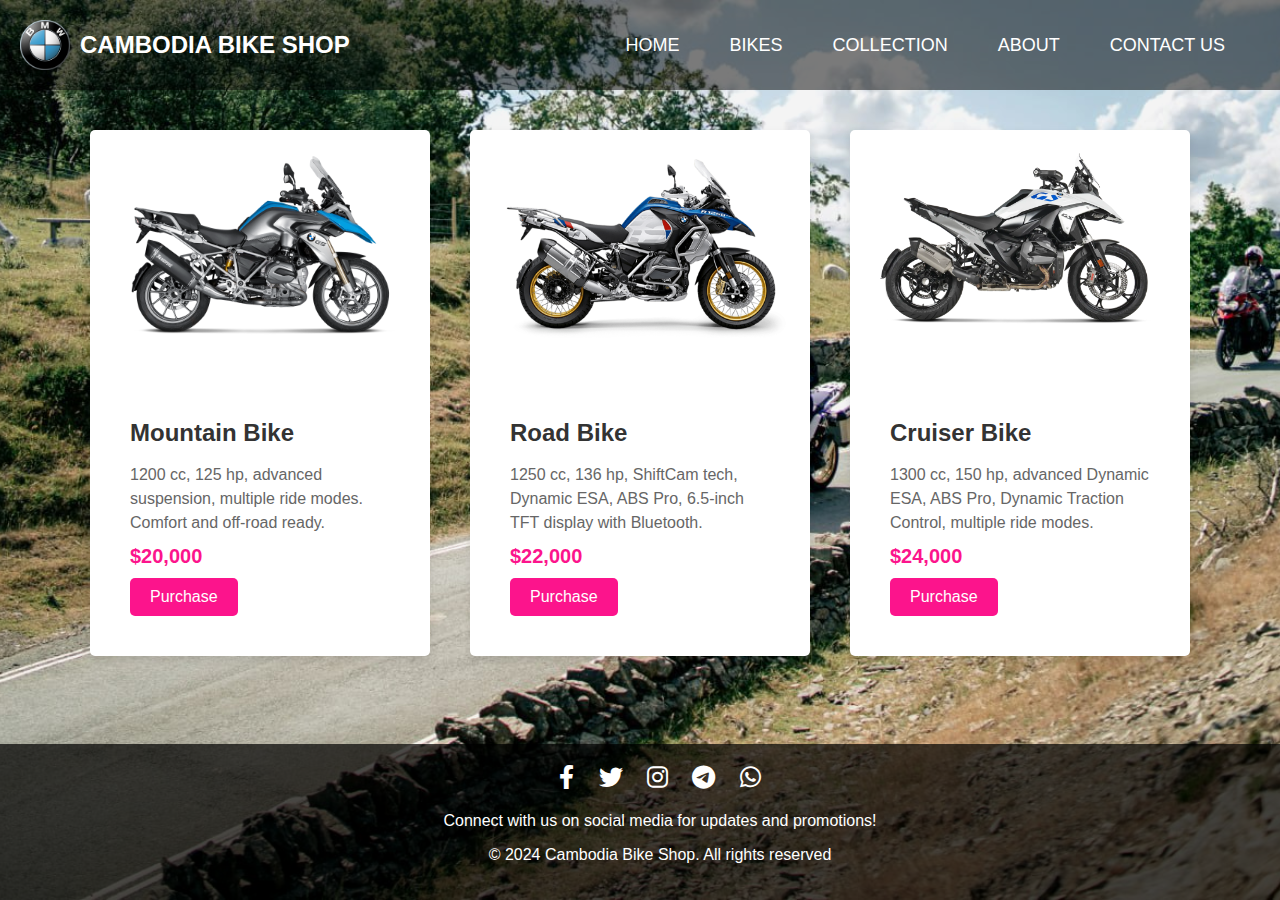
<file: bike.html>
<!DOCTYPE html>
<html lang="en">
<head>
    <meta charset="UTF-8">
    <meta name="viewport" content="width=device-width, initial-scale=1.0">
    <title>Bike Menu - Cambodia Bike Shop</title>
    <!-- Font Awesome for icons -->
    <link rel="icon" href="assets/BMW.png" type="image/x-icon">
    <link rel="stylesheet" href="https://cdnjs.cloudflare.com/ajax/libs/font-awesome/6.0.0-beta3/css/all.min.css">
    <link rel="stylesheet" href="bike.css">
</head>
<body>
    <header class="container">
        <div class="logo-container">
            <img src="assets/BMW.png" alt="Company Logo" class="logo">
            <h1>CAMBODIA BIKE SHOP</h1>
        </div>
        
        <nav class="navbar">
            <ul>
                <li><a href="index.html">HOME</a></li>
                <li><a href="bike.html" class="active">BIKES</a></li>
                <li><a href="#">COLLECTION</a></li>
                <li><a href="#">ABOUT</a></li>
                <li><a href="#">CONTACT US</a></li>
            </ul>
        </nav>
    </header>

    <section class="bike-menu">
        <article class="bike-item">
            <div class="bike-img-container">
                <img src="assets/GS1200.png" alt="Bike 1">
            </div>
            <div class="bike-details">
                <h2>Mountain Bike</h2>
                <p>1200 cc, 125 hp, advanced suspension, multiple ride modes. Comfort and off-road ready.</p>
                <span class="price">$20,000</span>
                <a href="card.html" class="purchase-btn">Purchase</a> <!-- Added Purchase button -->
            </div>
        </article>

        <article class="bike-item">
            <div class="bike-img-container">
                <img src="assets/GS1250.png"Bike 2">
            </div>
            <div class="bike-details">
                <h2>Road Bike</h2>
                <p>1250 cc, 136 hp, ShiftCam tech, Dynamic ESA, ABS Pro, 6.5-inch TFT display with Bluetooth.</p>
                <span class="price">$22,000</span>
                <a href="card.html" class="purchase-btn">Purchase</a> <!-- Added Purchase button -->
            </div>
        </article>

        <article class="bike-item">
            <div class="bike-img-container">
                <img src="assets/GS1300.webp" alt="Bike 3">
            </div>
            <div class="bike-details">
                <h2>Cruiser Bike</h2>
                <p>1300 cc, 150 hp, advanced Dynamic ESA, ABS Pro, Dynamic Traction Control, multiple ride modes.</p>
                <span class="price">$24,000</span>
                <a href="card.html" class="purchase-btn">Purchase</a> <!-- Added Purchase button -->
            </div>
        </article>
    </section>

    <footer class="footer">
        <div class="social-media">
            <a href="#" class="social-icon"><i class="fab fa-facebook-f"></i></a>
            <a href="#" class="social-icon"><i class="fab fa-twitter"></i></a>
            <a href="#" class="social-icon"><i class="fab fa-instagram"></i></a>
            <a href="#" class="social-icon"><i class="fab fa-telegram"></i></a>
            <a href="#" class="social-icon"><i class="fab fa-whatsapp"></i></a>
        </div>
        <p>Connect with us on social media for updates and promotions!</p>
        <p>&copy; 2024 Cambodia Bike Shop. All rights reserved</p>
    </footer>
</body>
</html>
</file>
<file: bike.css>
/* Reset and general styling */
body {
    background: rgba(0, 0, 0, 0.6) url("assets/GS.jpg") center center fixed;
    background-size: cover;
    background-blend-mode: darken;
    font-family: Arial, sans-serif;
    background-color: #f4f4f4;
    margin: 0;
    padding: 0;
}

.container {
    display: flex;
    align-items: center;
    justify-content: space-between;
    padding: 20px;
    background-color: rgba(0, 0, 0, 0.5); /* Dark background similar to main form */
    color: #fff;
}

.logo-container {
    display: flex;
    align-items: center;
}

.logo {
    height: 50px;
    vertical-align: middle;
    margin-right: 10px;
}

.logo-container h1 {
    font-weight: bold;
    font-size: 24px;
    margin: 0;
}

.navbar ul {
    list-style: none;
    margin: 0;
    padding: 0;
    display: flex;
}

.navbar ul li {
    margin-right: 20px;
}

.navbar ul li a {
    text-decoration: none;
    color: #fff;
    font-size: 18px;
    padding: 10px 15px;
    transition: all 0.2s ease;
}

.navbar ul li a:hover {
    background-color: #fc148c; /* Highlight color similar to main form */
    border-radius: 5px;
}

.bike-menu {
    display: flex;
    justify-content: center;
    flex-wrap: wrap;
    margin: 20px;
}

.bike-item {
    background-color: #fff;
    box-shadow: 0 4px 8px rgba(0, 0, 0, 0.1);
    margin: 20px;
    text-align: center;
    padding: 20px;
    width: 300px;
    transition: transform 0.2s ease, box-shadow 0.2s ease;
    border-radius: 5px;
    display: flex;
    flex-direction: column;
    justify-content: space-between;
}

.bike-item:hover {
    transform: translateY(-10px);
    box-shadow: 0 8px 16px rgba(0, 0, 0, 0.2);
}

.bike-img-container {
    position: relative;
    overflow: hidden;
    border-radius: 5px;
}

.bike-img-container img {
    width: 100%;
    height: auto;
    transition: transform 0.3s ease;
    object-fit: cover;
}

.bike-item:hover .bike-img-container img {
    transform: scale(1.1);
}

.bike-details {
    padding: 20px; /* Increase padding for better spacing */
    text-align: left; /* Ensure text is aligned to the left */
}

.bike-details h2 {
    font-size: 24px;
    margin-bottom: 10px;
    color: #333; /* Darker text color for headings */
}

.bike-details p {
    font-size: 16px;
    margin-bottom: 10px;
    color: #666; /* Slightly lighter text color for paragraphs */
    line-height: 1.5; /* Adjust line height for better readability */
}

.price {
    display: block;
    font-size: 20px;
    color: #fc148c;
    font-weight: bold;
    margin-top: 10px;
}

.footer {
    background-color: rgba(0, 0, 0, 0.7);
    color: #fff;
    text-align: center;
    padding: 20px;
    position: absolute;
    bottom: 0;
    width: 100%;
}

.social-media {
    margin-bottom: 20px;
}

.social-icon {
    display: inline-block;
    margin: 0 10px;
    color: #fff;
    font-size: 24px;
    text-decoration: none;
}

.social-icon:hover {
    color: #fc148c;
}

/* Purchase Button Styling */
.purchase-btn {
    display: inline-block;
    margin-top: 10px;
    padding: 10px 20px;
    background-color: #fc148c;
    color: #fff;
    text-decoration: none;
    border-radius: 5px;
    transition: background-color 0.3s ease;
}

.purchase-btn:hover {
    background-color: #ff68b3;
}
</file>
